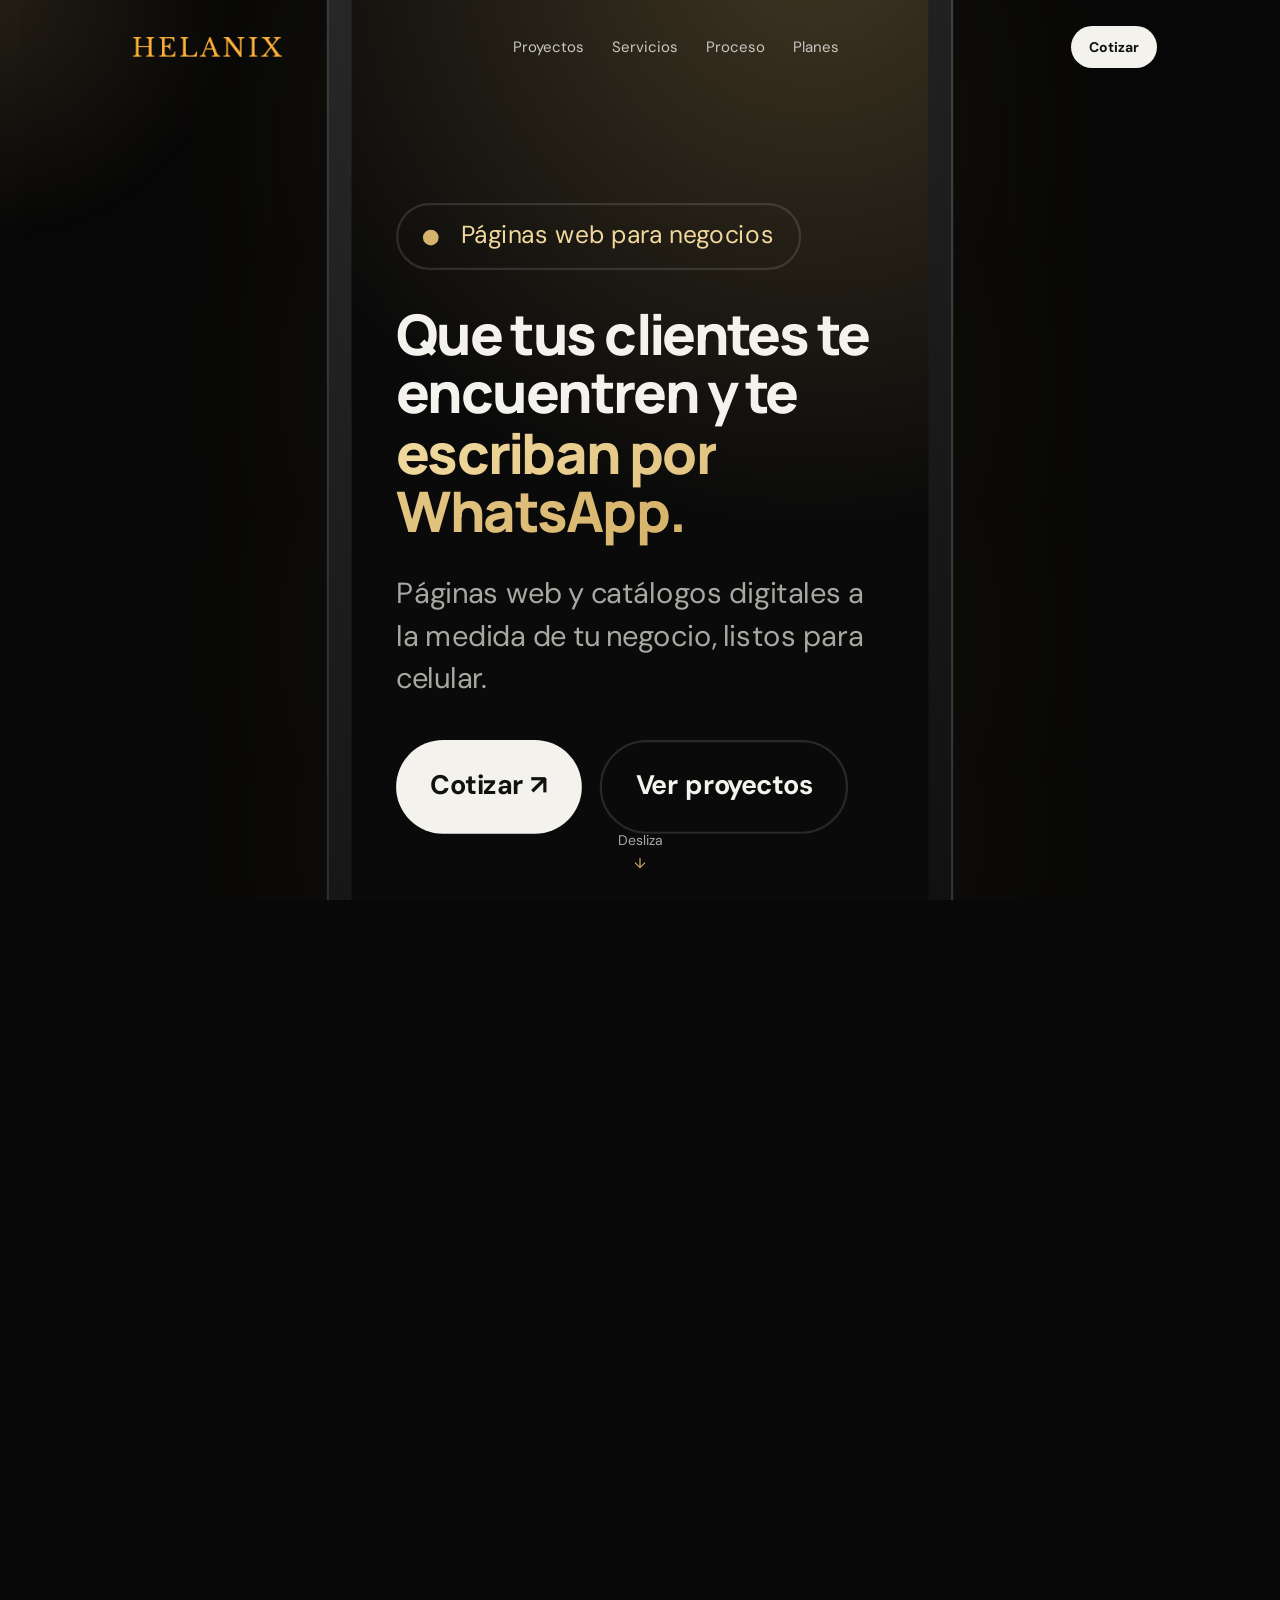
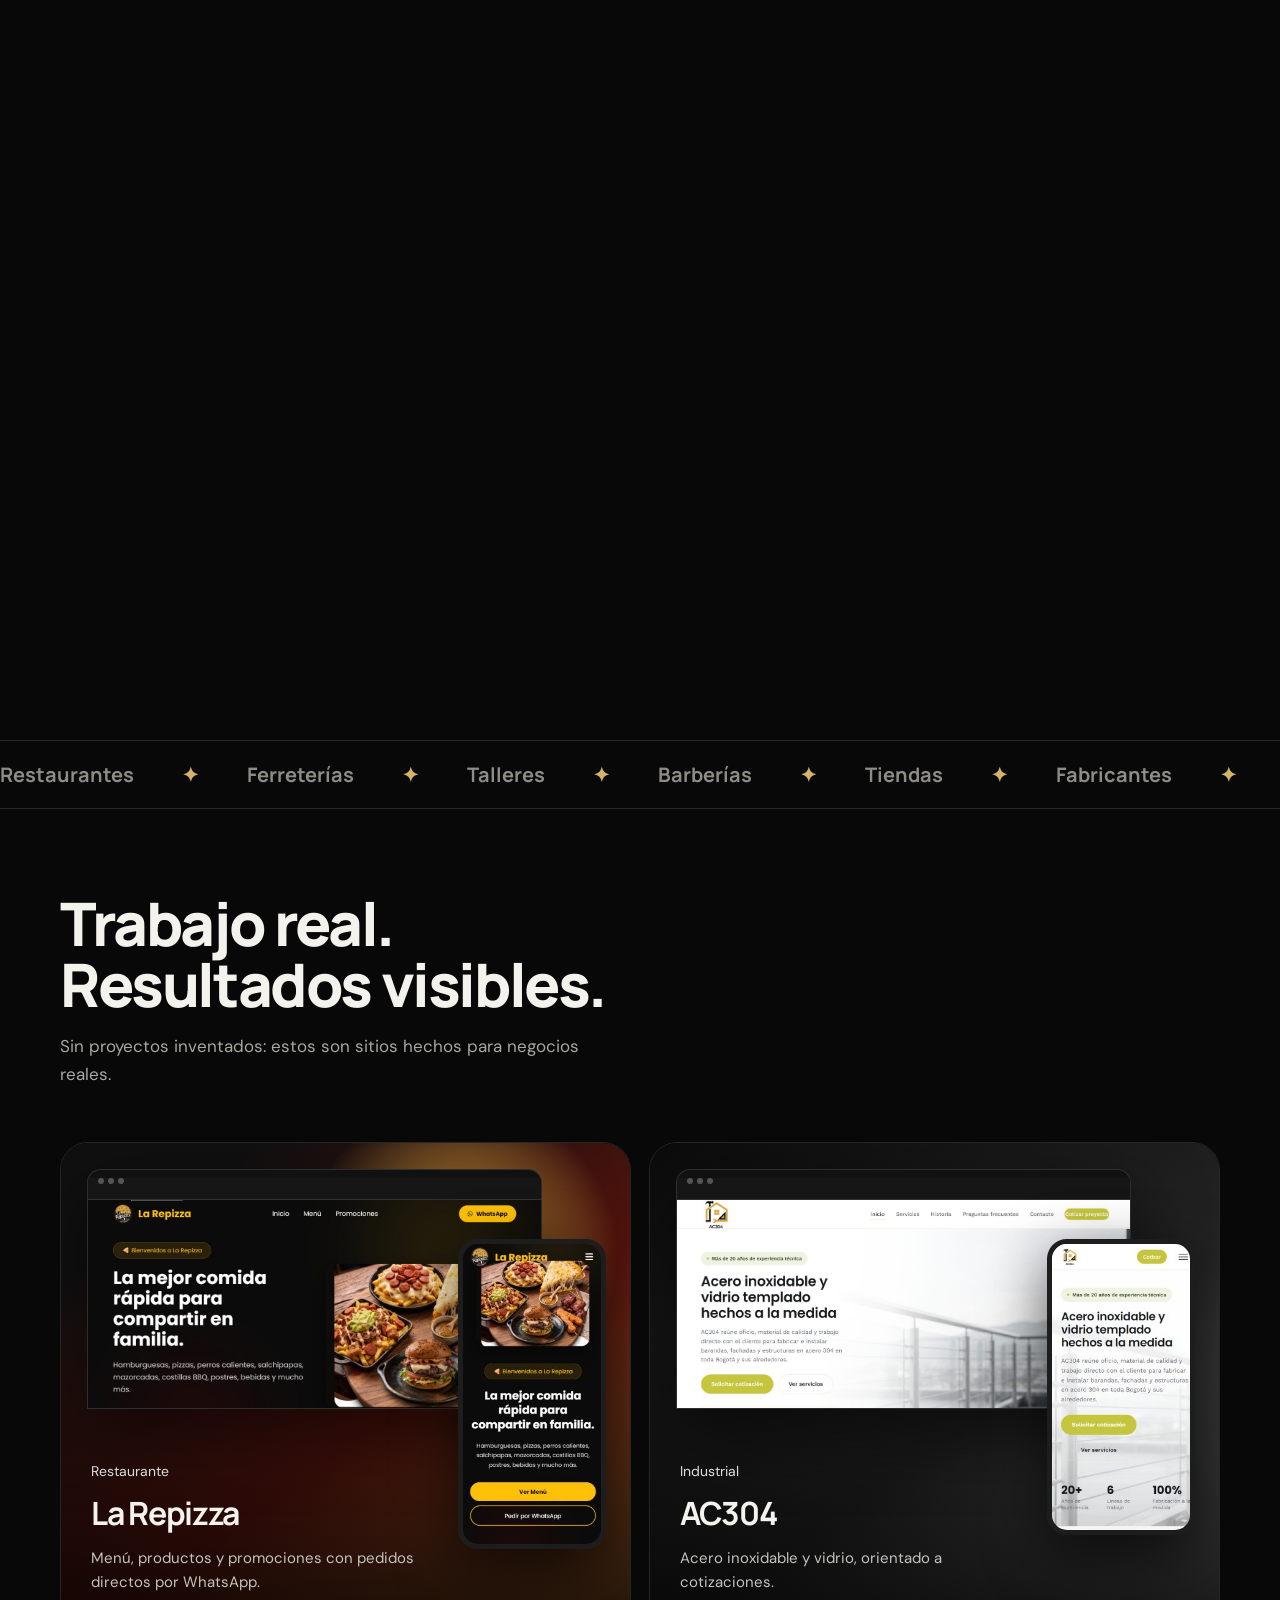
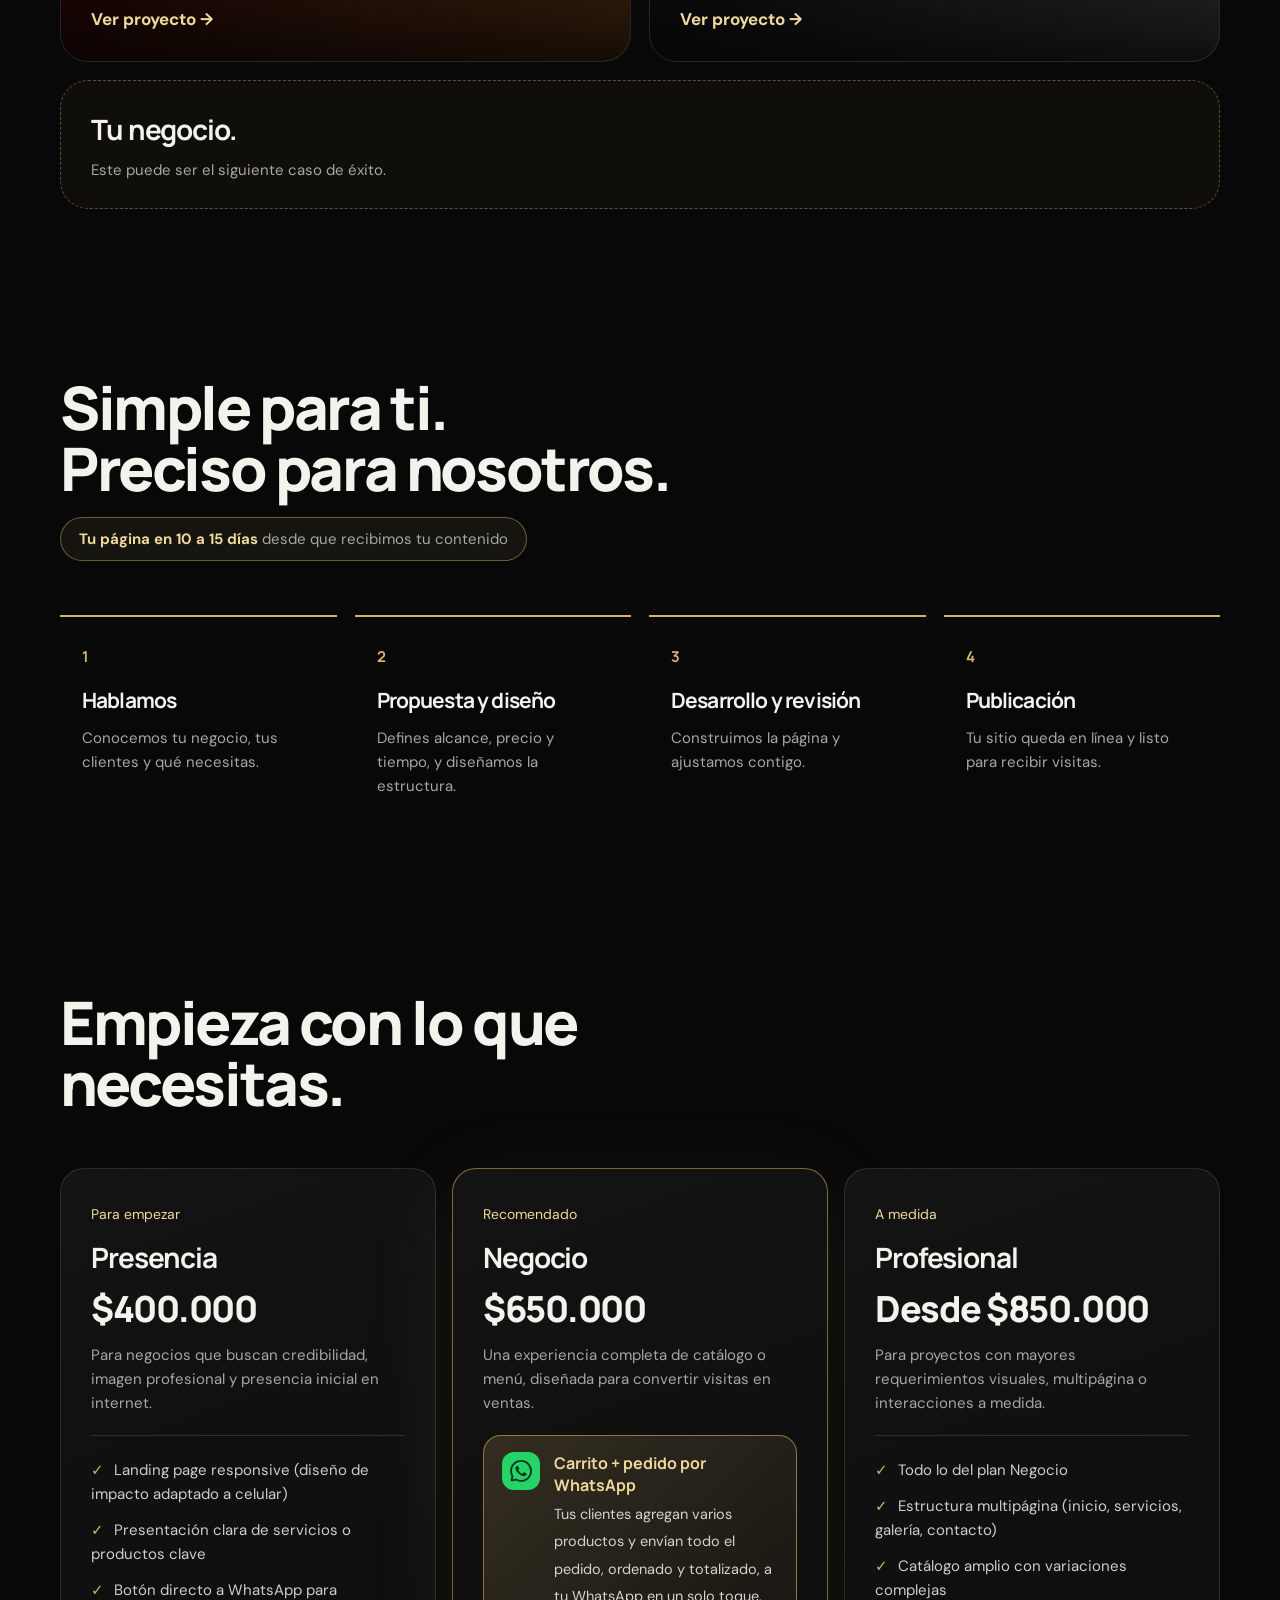
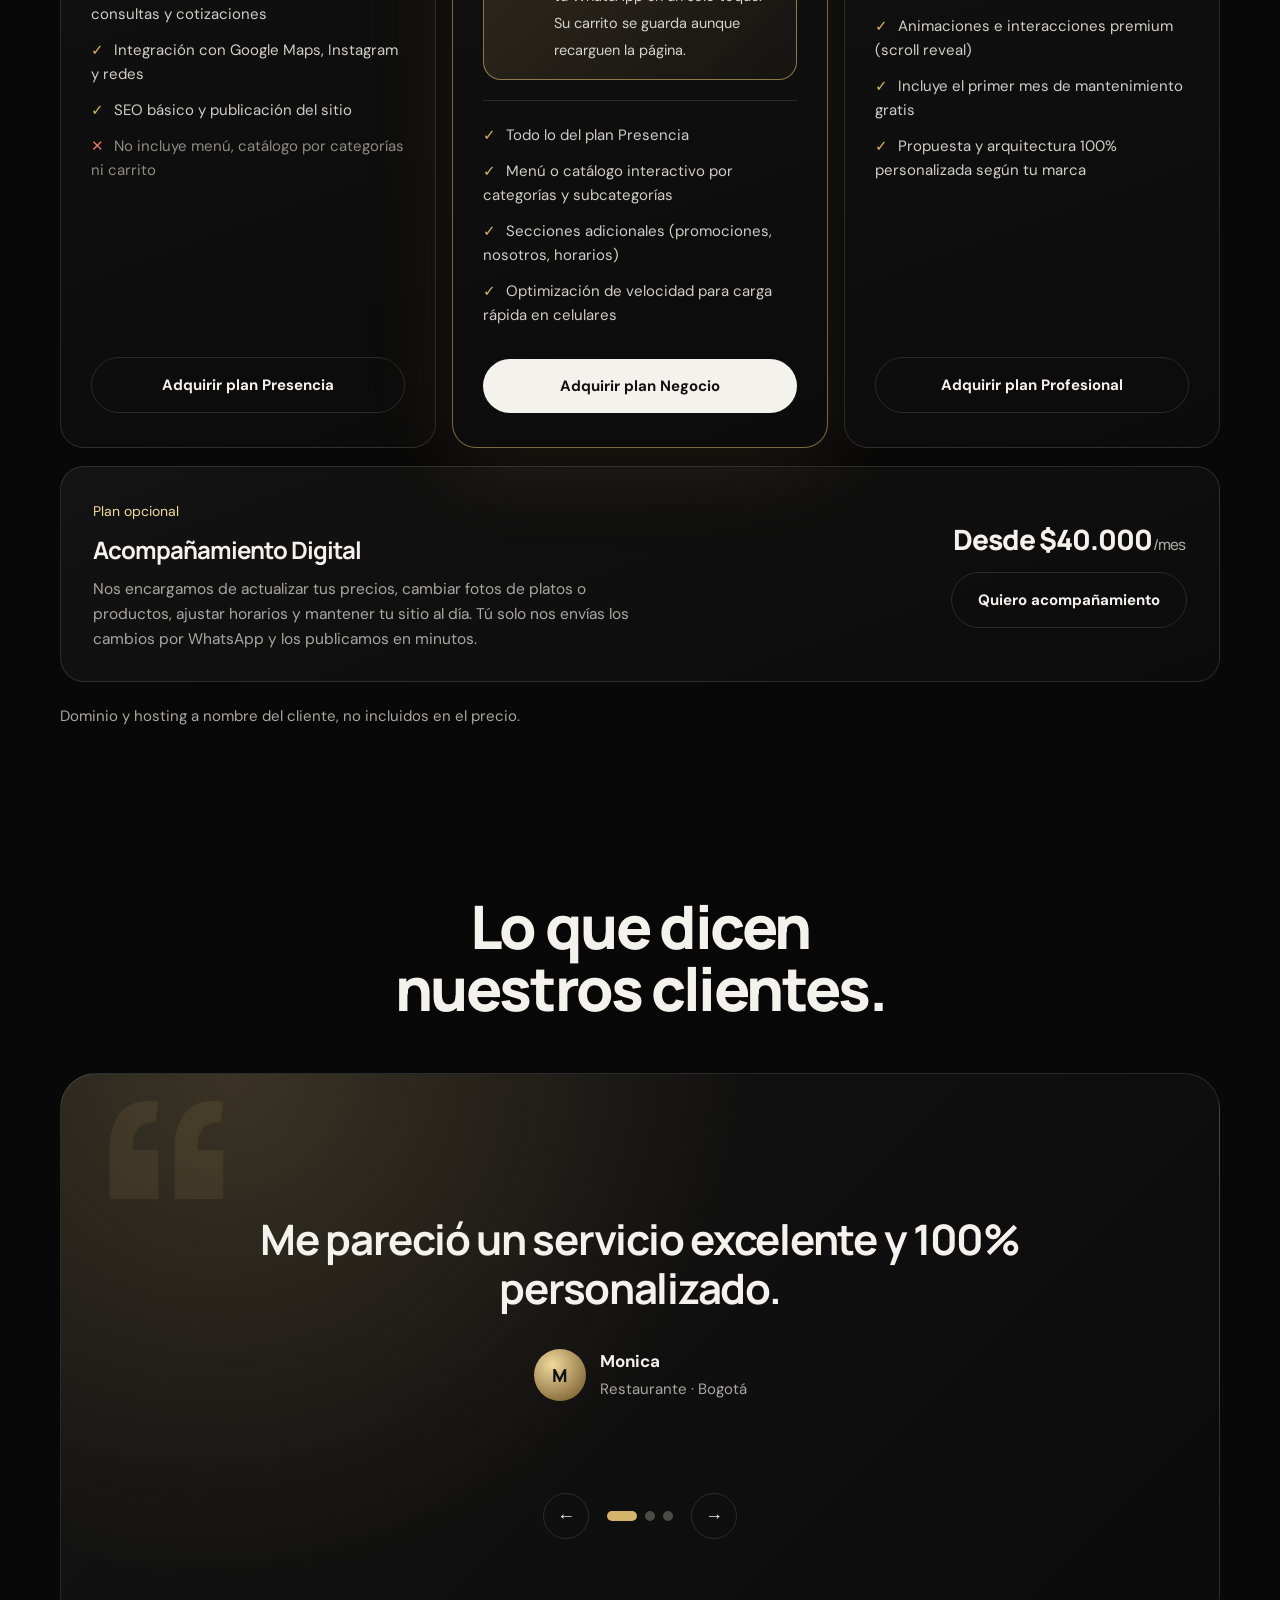
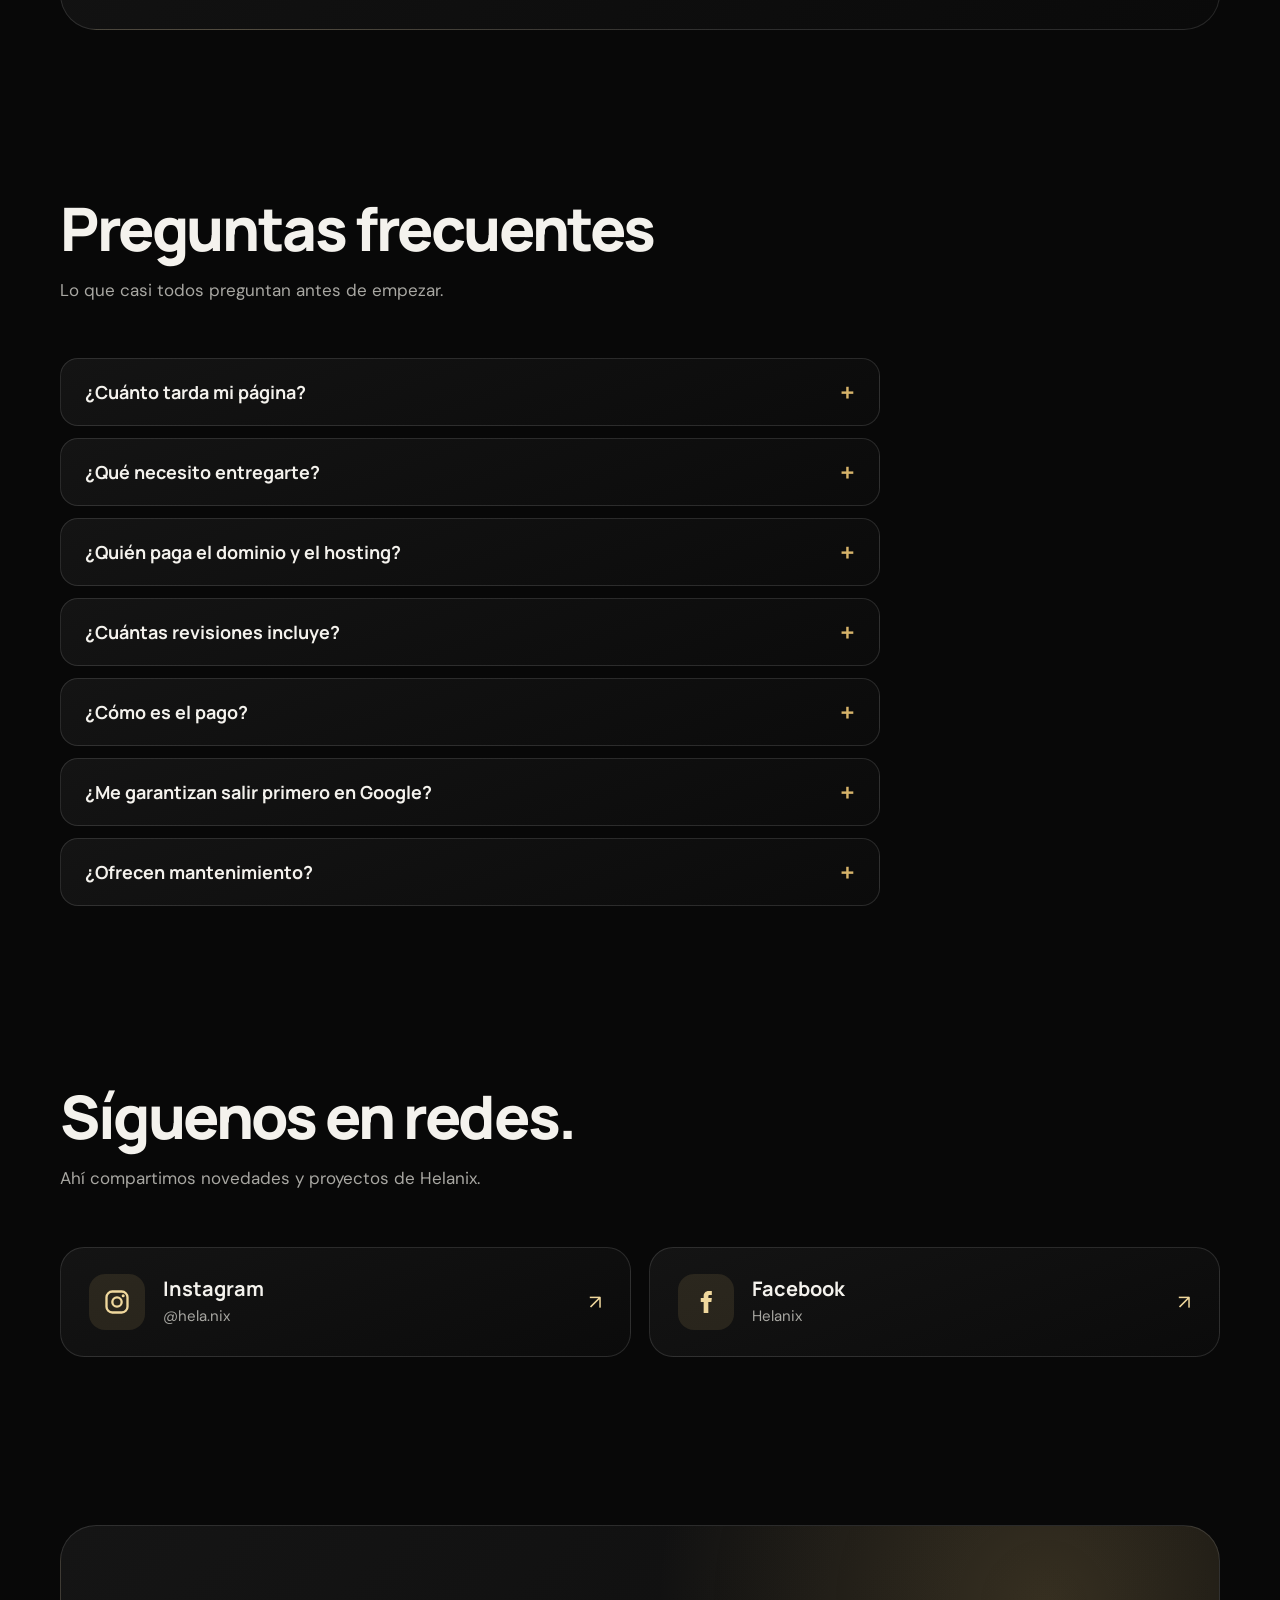
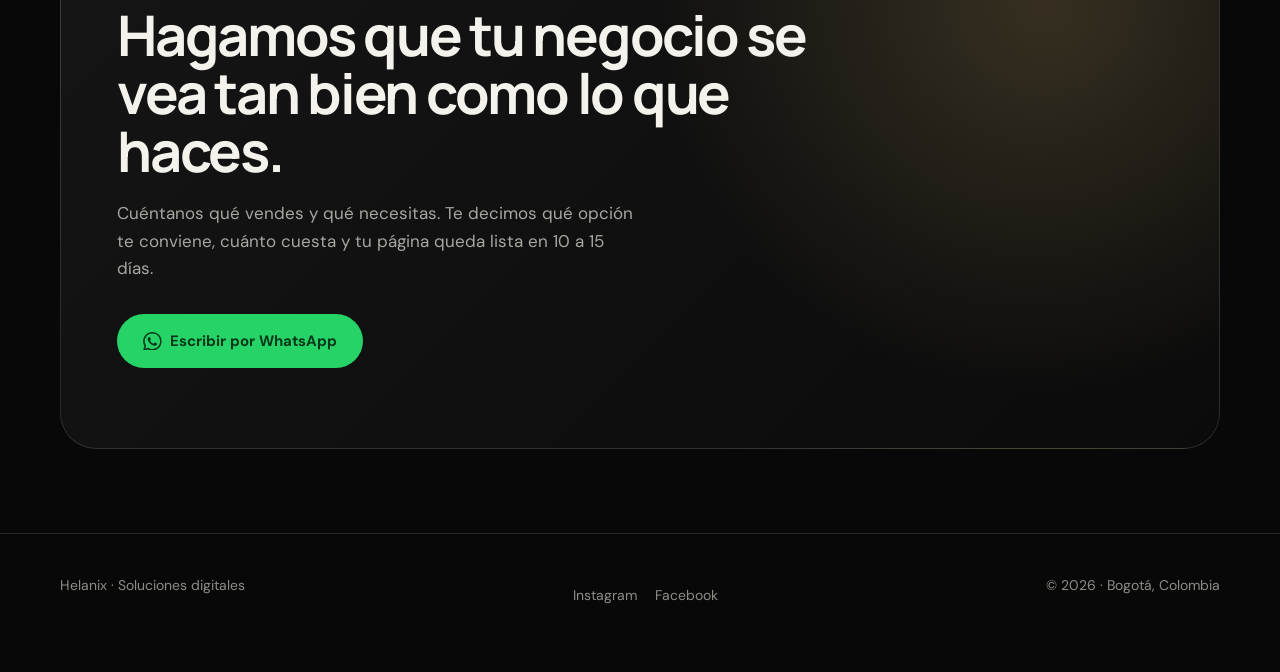
<file: index.html>
<!DOCTYPE html>
<html lang="es">
<head>
<meta charset="UTF-8">
<meta name="viewport" content="width=device-width, initial-scale=1, viewport-fit=cover">
<title>Helanix | Páginas web para negocios en Colombia</title>
<meta name="description" content="Creamos páginas web, catálogos digitales y presencia en Google, Instagram y WhatsApp para negocios en Colombia. Planes desde $400.000 COP.">
<meta name="robots" content="index, follow, max-image-preview:large">
<meta name="theme-color" content="#080808">
<!-- IMPORTANTE: cambia https://elalejo-osorio.github.io/helanix por tu dominio real en canonical, og:url, og:image, JSON-LD, robots.txt y sitemap.xml -->
<link rel="canonical" href="https://elalejo-osorio.github.io/helanix/">
<meta property="og:type" content="website">
<meta property="og:site_name" content="Helanix">
<meta property="og:locale" content="es_CO">
<meta property="og:title" content="Helanix | Páginas web para negocios en Colombia">
<meta property="og:description" content="Creamos páginas web, catálogos digitales y presencia en Google, Instagram y WhatsApp para negocios en Colombia. Planes desde $400.000 COP.">
<meta property="og:url" content="https://elalejo-osorio.github.io/helanix/">
<meta property="og:image" content="https://elalejo-osorio.github.io/helanix/assets/og-image.jpg">
<meta property="og:image:width" content="1200">
<meta property="og:image:height" content="630">
<meta property="og:image:alt" content="Helanix, páginas web que te traen clientes por WhatsApp">
<meta name="twitter:card" content="summary_large_image">
<script type="application/ld+json">
{
 "@context": "https://schema.org",
 "@type": "ProfessionalService",
 "@id": "https://elalejo-osorio.github.io/helanix/#negocio",
 "name": "Helanix",
 "description": "Páginas web, catálogos digitales y presencia digital para pequeños negocios en Colombia.",
 "url": "https://elalejo-osorio.github.io/helanix/",
 "logo": "https://elalejo-osorio.github.io/helanix/assets/helanix-logo.png",
 "image": "https://elalejo-osorio.github.io/helanix/assets/og-image.jpg",
 "telephone": "+573159850580",
 "address": {
  "@type": "PostalAddress",
  "addressLocality": "Bogotá",
  "addressCountry": "CO"
 },
 "areaServed": {
  "@type": "Country",
  "name": "Colombia"
 },
 "contactPoint": {
  "@type": "ContactPoint",
  "telephone": "+573159850580",
  "contactType": "sales",
  "availableLanguage": "Spanish"
 },
 "sameAs": [
  "https://www.instagram.com/hela.nix/",
  "https://www.facebook.com/people/Helanix/61582073556852/"
 ],
 "hasOfferCatalog": {
  "@type": "OfferCatalog",
  "name": "Planes de páginas web",
  "itemListElement": [
   {
    "@type": "Offer",
    "name": "Plan Presencia",
    "price": "400000",
    "priceCurrency": "COP",
    "itemOffered": {
     "@type": "Service",
     "name": "Página web de presencia para negocios"
    }
   },
   {
    "@type": "Offer",
    "name": "Plan Negocio",
    "price": "650000",
    "priceCurrency": "COP",
    "itemOffered": {
     "@type": "Service",
     "name": "Página web con menú o catálogo, carrito y pedido por WhatsApp"
    }
   },
   {
    "@type": "Offer",
    "name": "Plan Profesional",
    "priceSpecification": {
     "@type": "PriceSpecification",
     "minPrice": 850000,
     "priceCurrency": "COP"
    },
    "itemOffered": {
     "@type": "Service",
     "name": "Página web a la medida con integraciones"
    }
   }
  ]
 }
}
</script>
<script type="application/ld+json">
{
 "@context": "https://schema.org",
 "@type": "FAQPage",
 "mainEntity": [
  {
   "@type": "Question",
   "name": "¿Cuánto tarda mi página?",
   "acceptedAnswer": {
    "@type": "Answer",
    "text": "Entre 10 y 15 días desde que recibimos tus textos, fotos y logo. Si tienes todo listo puede ser más rápido, y si el contenido llega por partes, el plazo se extiende."
   }
  },
  {
   "@type": "Question",
   "name": "¿Qué necesito entregarte?",
   "acceptedAnswer": {
    "@type": "Answer",
    "text": "Tu logo (si lo tienes), fotos de tu negocio o productos, una descripción de lo que ofreces, tus datos de contacto y los enlaces de tus redes. Si algo te falta, te ayudamos a organizarlo. No incluimos fotografía profesional ni diseño de logo."
   }
  },
  {
   "@type": "Question",
   "name": "¿Quién paga el dominio y el hosting?",
   "acceptedAnswer": {
    "@type": "Answer",
    "text": "Los pagas tú, directamente al proveedor, y quedan a tu nombre. Nosotros los configuramos por ti. Así la página siempre es tuya."
   }
  },
  {
   "@type": "Question",
   "name": "¿Cuántas revisiones incluye?",
   "acceptedAnswer": {
    "@type": "Answer",
    "text": "Incluye 2 rondas de ajustes sobre la propuesta de diseño. Cambios adicionales o secciones nuevas se cotizan aparte."
   }
  },
  {
   "@type": "Question",
   "name": "¿Cómo es el pago?",
   "acceptedAnswer": {
    "@type": "Answer",
    "text": "Se paga en dos partes: 50% de anticipo para empezar y 50% restante cuando apruebas la página, antes de publicarla."
   }
  },
  {
   "@type": "Question",
   "name": "¿Me garantizan salir primero en Google?",
   "acceptedAnswer": {
    "@type": "Answer",
    "text": "No. Dejamos tu sitio con SEO básico y bien estructurado, pero el posicionamiento es un proceso posterior que depende de la competencia, el contenido y el tiempo."
   }
  },
  {
   "@type": "Question",
   "name": "¿Ofrecen mantenimiento?",
   "acceptedAnswer": {
    "@type": "Answer",
    "text": "Sí, con el Plan de Acompañamiento Digital, desde $40.000 al mes: actualizamos precios, fotos, horarios y promociones, y tú solo nos envías los cambios por WhatsApp."
   }
  }
 ]
}
</script>
<link rel="preconnect" href="https://fonts.googleapis.com">
<link rel="preconnect" href="https://fonts.gstatic.com" crossorigin>

<link rel="icon" type="image/png" href="assets/favicon.png">
<link rel="apple-touch-icon" href="assets/favicon.png">
<link href="https://fonts.googleapis.com/css2?family=DM+Sans:wght@400;500;700&family=Manrope:wght@600;700;800&display=swap" rel="stylesheet">
<link rel="stylesheet" href="style.css">
<noscript><style>.rv{opacity:1!important;transform:none!important}.panel,.hint{display:none!important}.only-m{display:block!important}</style></noscript>
</head>
<body>
<a class="skip" href="#contenido">Saltar al contenido</a>
<svg width="0" height="0" style="position:absolute" aria-hidden="true"><defs>
<symbol id="i-wa" viewBox="0 0 24 24"><path d="M17.472 14.382c-.297-.149-1.758-.867-2.03-.967-.273-.099-.471-.148-.67.15-.197.297-.767.966-.94 1.164-.173.199-.347.223-.644.075-.297-.15-1.255-.463-2.39-1.475-.883-.788-1.48-1.761-1.653-2.059-.173-.297-.018-.458.13-.606.134-.133.298-.347.446-.52.149-.174.198-.298.298-.497.099-.198.05-.371-.025-.52-.075-.149-.669-1.612-.916-2.207-.242-.579-.487-.5-.669-.51-.173-.008-.371-.01-.57-.01-.198 0-.52.074-.792.372-.272.297-1.04 1.016-1.04 2.479 0 1.462 1.065 2.875 1.213 3.074.149.198 2.096 3.2 5.077 4.487.709.306 1.262.489 1.694.625.712.227 1.36.195 1.871.118.571-.085 1.758-.719 2.006-1.413.248-.694.248-1.289.173-1.413-.074-.124-.272-.198-.57-.347m-5.421 7.403h-.004a9.87 9.87 0 01-5.031-1.378l-.361-.214-3.741.982.998-3.648-.235-.374a9.86 9.86 0 01-1.51-5.26c.001-5.45 4.436-9.884 9.888-9.884 2.64 0 5.122 1.03 6.988 2.898a9.825 9.825 0 012.893 6.994c-.003 5.45-4.437 9.884-9.885 9.884m8.413-18.297A11.815 11.815 0 0012.05 0C5.495 0 .16 5.335.157 11.892c0 2.096.547 4.142 1.588 5.945L.057 24l6.305-1.654a11.882 11.882 0 005.683 1.448h.005c6.554 0 11.89-5.335 11.893-11.893a11.821 11.821 0 00-3.48-8.413Z"/></symbol>
<symbol id="i-ig" viewBox="0 0 24 24"><rect x="3" y="3" width="18" height="18" rx="5" fill="none" stroke="currentColor" stroke-width="2"/><circle cx="12" cy="12" r="4" fill="none" stroke="currentColor" stroke-width="2"/><circle cx="17.3" cy="6.7" r="1.3"/></symbol>
<symbol id="i-fb" viewBox="0 0 24 24"><path d="M14 8.5V6.9c0-.7.5-1 1-1h2V2.5h-2.7C11.6 2.5 10 4.4 10 6.6v1.9H7.5V12H10v9.5h4V12h2.6l.4-3.5H14z"/></symbol>
</defs></svg>

<div id="glow"></div>
<nav id="nav" aria-label="Principal">
<a class="brand" href="#" aria-label="Helanix, inicio"><img src="assets/helanix-logo.png" alt="Helanix" width="700" height="94"></a>
<div class="links"><a href="#proyectos">Proyectos</a><a href="#servicios">Servicios</a><a href="#proceso">Proceso</a><a href="#planes">Planes</a></div>
<div class="nr"><a class="btn p sm" data-wa href="#">Cotizar</a><button class="burger" type="button" aria-expanded="false" aria-controls="menu" aria-label="Abrir menú"><span></span><span></span></button></div>
</nav>
<div class="menu" id="menu" role="dialog" aria-modal="true" aria-label="Menú">
<div class="mn" role="navigation" aria-label="Menú móvil">
<a class="ml" style="--i:0" href="#proyectos"><small>01</small>Proyectos</a>
<a class="ml" style="--i:1" href="#servicios-m"><small>02</small>Servicios</a>
<a class="ml" style="--i:2" href="#proceso"><small>03</small>Proceso</a>
<a class="ml" style="--i:3" href="#planes"><small>04</small>Planes</a>
<a class="ml" style="--i:4" href="#faq"><small>05</small>Preguntas</a>
</div>
<div class="mb"><a class="btn wa" data-wa href="#"><svg class="ico" aria-hidden="true"><use href="#i-wa"/></svg>Escribir por WhatsApp</a>
<div class="ms"><a href="https://www.instagram.com/hela.nix/" target="_blank" rel="noopener">Instagram</a><a href="https://www.facebook.com/people/Helanix/61582073556852/" target="_blank" rel="noopener">Facebook</a></div></div>
</div>

<main id="contenido" tabindex="-1">
<div class="scene"><span id="servicios" class="anc"></span><div class="stage">
<div class="ph"><div class="scr"><div class="notch"></div>
<div class="ly lyA">
<div class="tag"><span class="dot"></span>Páginas web para negocios</div>
<h1>Que tus clientes te encuentren y te <span class="gold">escriban por WhatsApp.</span></h1>
<p class="sub">Páginas web y catálogos digitales a la medida de tu negocio, listos para celular.</p>
<div class="acts"><a class="btn p" data-wa href="#">Cotizar ↗</a><a class="btn g" href="#proyectos">Ver proyectos</a></div>
</div>
<div class="ly lyB" style="opacity:0" aria-hidden="true">
<div class="sb"><b>Tu empresa</b><span>☰</span></div>
<h2 class="dh"><span class="gold">Tu empresa</span> aquí</h2>
<p class="sub">Tus productos y servicios, a un toque de tus clientes.</p>
<div class="bl"></div><div class="cb c" data-b>Hola, vi su página. ¿Me cotizan?</div><div class="cb n" data-b>¡Claro! Te respondemos hoy 👋</div>
<div class="wab">Escribir por WhatsApp</div>
</div>
</div></div>
<div class="panel">
<h2 data-i>Menos ruido.<br>Más clientes.</h2>
<div class="pi" data-i><b>Páginas web</b><p>Diseño a la medida con tus servicios, fotos, ubicación y horarios, para cualquier celular.</p></div>
<div class="pi" data-i><b>Catálogos digitales</b><p>Tu menú o tus productos por categorías, con botón para cotizar por WhatsApp.</p></div>
<div class="pi" data-i><b>Presencia digital</b><p>Conectamos tu web con WhatsApp, Instagram y Google Maps, con SEO básico.</p></div>
</div>
<div class="hint" aria-hidden="true">Desliza<span>↓</span></div>
</div></div>

<div class="mq" aria-hidden="true"><div class="tr"><span>Restaurantes</span><span>Ferreterías</span><span>Talleres</span><span>Barberías</span><span>Tiendas</span><span>Fabricantes</span><span>Profesionales</span><span>Restaurantes</span><span>Ferreterías</span><span>Talleres</span><span>Barberías</span><span>Tiendas</span><span>Fabricantes</span><span>Profesionales</span></div></div>

<section id="proyectos"><div class="wrap">
<div class="head rv"><h2>Trabajo real.<br>Resultados visibles.</h2><p>Sin proyectos inventados: estos son sitios hechos para negocios reales.</p></div>
<div class="work">
<a class="pj rv tilt" href="https://elalejo-osorio.github.io/la-repizza/" target="_blank" rel="noopener"><div class="bg rp"></div><div class="shot"><div class="win"><b></b><img src="assets/repizza-desktop.jpg" width="1264" height="580" decoding="async" alt="Versión de escritorio de La Repizza" loading="lazy"></div><div class="mob"><img src="assets/repizza-mobile.jpg" width="225" height="490" decoding="async" alt="Versión móvil de La Repizza" loading="lazy"></div></div><div class="pc"><small>Restaurante</small><h3>La Repizza</h3><p>Menú, productos y promociones con pedidos directos por WhatsApp.</p><em>Ver proyecto →</em></div></a>
<div class="side">
<a class="pj s rv d1 tilt" href="https://www.ac304.com/" target="_blank" rel="noopener"><div class="bg ac"></div><div class="shot"><div class="win"><b></b><img src="assets/ac304-desktop.jpg" width="1257" height="577" decoding="async" alt="Versión de escritorio de AC304" loading="lazy"></div><div class="mob"><img src="assets/ac304-mobile.jpg" width="226" height="469" decoding="async" alt="Versión móvil de AC304" loading="lazy"></div></div><div class="pc"><small>Industrial</small><h3>AC304</h3><p>Acero inoxidable y vidrio, orientado a cotizaciones.</p><em>Ver proyecto →</em></div></a>
<div class="next rv d2"><div><h3>Tu negocio.</h3><p>Este puede ser el siguiente caso de éxito.</p></div></div>
</div>
</div></div></section>

<section id="servicios-m" class="only-m"><div class="wrap">
<div class="head rv"><h2>Menos ruido.<br>Más clientes.</h2><p>Tres servicios para verte profesional sin complicarte con tecnología.</p></div>
<div class="sv">
<article class="card rv"><div class="ic"><svg viewBox="0 0 24 24" aria-hidden="true"><rect x="7" y="2.5" width="10" height="19" rx="2.5"/><path d="M11 18.5h2"/></svg></div><h3>Páginas web</h3><p>Diseño a la medida con tus servicios, fotos, ubicación y horarios, adaptado a cualquier celular.</p></article>
<article class="card rv d1"><div class="ic"><svg viewBox="0 0 24 24" aria-hidden="true"><rect x="3.5" y="3.5" width="7" height="7" rx="1.5"/><rect x="13.5" y="3.5" width="7" height="7" rx="1.5"/><rect x="3.5" y="13.5" width="7" height="7" rx="1.5"/><rect x="13.5" y="13.5" width="7" height="7" rx="1.5"/></svg></div><h3>Catálogos digitales</h3><p>Tu menú o tus productos por categorías, con botón para cotizar o pedir por WhatsApp.</p></article>
<article class="card rv d2"><div class="ic"><svg viewBox="0 0 24 24" aria-hidden="true"><circle cx="12" cy="12" r="9"/><path d="M3 12h18"/><path d="M12 3c2.6 2.6 3.8 5.6 3.8 9s-1.2 6.4-3.8 9c-2.6-2.6-3.8-5.6-3.8-9S9.4 5.6 12 3z"/></svg></div><h3>Presencia digital</h3><p>Conectamos tu web con WhatsApp, Instagram y Google Maps, con SEO básico desde el primer día.</p></article>
</div></div></section>

<section id="proceso"><div class="wrap">
<div class="head rv"><h2>Simple para ti.<br>Preciso para nosotros.</h2><p class="eta"><b>Tu página en 10 a 15 días</b> desde que recibimos tu contenido</p></div>
<div class="steps rv">
<div class="st"><span>1</span><h3>Hablamos</h3><p>Conocemos tu negocio, tus clientes y qué necesitas.</p></div>
<div class="st"><span>2</span><h3>Propuesta y diseño</h3><p>Defines alcance, precio y tiempo, y diseñamos la estructura.</p></div>
<div class="st"><span>3</span><h3>Desarrollo y revisión</h3><p>Construimos la página y ajustamos contigo.</p></div>
<div class="st"><span>4</span><h3>Publicación</h3><p>Tu sitio queda en línea y listo para recibir visitas.</p></div>
</div></div></section>

<section id="planes"><div class="wrap">
<div class="head rv"><h2>Empieza con lo que necesitas.</h2></div>
<div class="pr">
<article class="pl rv"><small>Para empezar</small><h3>Presencia</h3><div class="amt">$400.000</div><p>Para negocios que buscan credibilidad, imagen profesional y presencia inicial en internet.</p><ul><li>Landing page responsive (diseño de impacto adaptado a celular)</li><li>Presentación clara de servicios o productos clave</li><li>Botón directo a WhatsApp para consultas y cotizaciones</li><li>Integración con Google Maps, Instagram y redes</li><li>SEO básico y publicación del sitio</li><li class="no">No incluye menú, catálogo por categorías ni carrito</li></ul><a class="btn g" data-plan="Presencia" href="#">Adquirir plan Presencia</a></article>
<article class="pl f rv d1"><small>Recomendado</small><h3>Negocio</h3><div class="amt">$650.000</div><p>Una experiencia completa de catálogo o menú, diseñada para convertir visitas en ventas.</p>
<div class="hl"><svg class="ico" aria-hidden="true"><use href="#i-wa"/></svg><div><b>Carrito + pedido por WhatsApp</b><span>Tus clientes agregan varios productos y envían todo el pedido, ordenado y totalizado, a tu WhatsApp en un solo toque. Su carrito se guarda aunque recarguen la página.</span></div></div>
<ul><li>Todo lo del plan Presencia</li><li>Menú o catálogo interactivo por categorías y subcategorías</li><li>Secciones adicionales (promociones, nosotros, horarios)</li><li>Optimización de velocidad para carga rápida en celulares</li></ul><a class="btn p" data-plan="Negocio" href="#">Adquirir plan Negocio</a></article>
<article class="pl rv d2"><small>A medida</small><h3>Profesional</h3><div class="amt">Desde $850.000</div><p>Para proyectos con mayores requerimientos visuales, multipágina o interacciones a medida.</p><ul><li>Todo lo del plan Negocio</li><li>Estructura multipágina (inicio, servicios, galería, contacto)</li><li>Catálogo amplio con variaciones complejas</li><li>Animaciones e interacciones premium (scroll reveal)</li><li>Incluye el primer mes de mantenimiento gratis</li><li>Propuesta y arquitectura 100% personalizada según tu marca</li></ul><a class="btn g" data-plan="Profesional" href="#">Adquirir plan Profesional</a></article>
</div>
<div class="care rv"><div><small>Plan opcional</small><h3>Acompañamiento Digital</h3><p>Nos encargamos de actualizar tus precios, cambiar fotos de platos o productos, ajustar horarios y mantener tu sitio al día. Tú solo nos envías los cambios por WhatsApp y los publicamos en minutos.</p></div><div class="cr"><div class="amt">Desde $40.000<span> /mes</span></div><a class="btn g" data-plan="Acompañamiento Digital" href="#">Quiero acompañamiento</a></div></div>
<p class="note rv">Dominio y hosting a nombre del cliente, no incluidos en el precio.</p>
</div></section>

<section id="testimonios" hidden><div class="wrap">
<div class="head rv" style="text-align:center;margin-inline:auto"><h2 style="margin-inline:auto">Lo que dicen<br>nuestros clientes.</h2></div>
<div class="tmx rv" role="region" aria-roledescription="carrusel" aria-label="Testimonios de clientes">
<span class="qm" aria-hidden="true">“</span>
<div class="tm-stage" aria-live="polite"></div>
<div class="tm-nav"><button class="tm-b" data-d="-1" aria-label="Testimonio anterior">←</button><div class="tm-dots"></div><button class="tm-b" data-d="1" aria-label="Testimonio siguiente">→</button></div>
</div></div></section>

<section id="faq"><div class="wrap">
<div class="head rv"><h2>Preguntas frecuentes</h2><p>Lo que casi todos preguntan antes de empezar.</p></div>
<div class="faq">
<details class="rv"><summary>¿Cuánto tarda mi página?</summary><p>Entre 10 y 15 días desde que recibimos tus textos, fotos y logo. Si tienes todo listo puede ser más rápido, y si el contenido llega por partes, el plazo se extiende.</p></details>
<details class="rv"><summary>¿Qué necesito entregarte?</summary><p>Tu logo (si lo tienes), fotos de tu negocio o productos, una descripción de lo que ofreces, tus datos de contacto y los enlaces de tus redes. Si algo te falta, te ayudamos a organizarlo. No incluimos fotografía profesional ni diseño de logo.</p></details>
<details class="rv"><summary>¿Quién paga el dominio y el hosting?</summary><p>Los pagas tú, directamente al proveedor, y quedan a tu nombre. Nosotros los configuramos por ti. Así la página siempre es tuya.</p></details>
<details class="rv"><summary>¿Cuántas revisiones incluye?</summary><p>Incluye 2 rondas de ajustes sobre la propuesta de diseño. Cambios adicionales o secciones nuevas se cotizan aparte.</p></details>
<details class="rv"><summary>¿Cómo es el pago?</summary><p>Se paga en dos partes: 50% de anticipo para empezar y 50% restante cuando apruebas la página, antes de publicarla.</p></details>
<details class="rv"><summary>¿Me garantizan salir primero en Google?</summary><p>No. Dejamos tu sitio con SEO básico y bien estructurado, pero el posicionamiento es un proceso posterior que depende de la competencia, el contenido y el tiempo.</p></details>
<details class="rv"><summary>¿Ofrecen mantenimiento?</summary><p>Sí, con el Plan de Acompañamiento Digital, desde $40.000 al mes: actualizamos precios, fotos, horarios y promociones, y tú solo nos envías los cambios por WhatsApp.</p></details>
</div></div></section>

<section id="redes"><div class="wrap">
<div class="head rv"><h2>Síguenos en redes.</h2><p>Ahí compartimos novedades y proyectos de Helanix.</p></div>
<div class="rd">
<a class="sc rv" href="https://www.instagram.com/hela.nix/" target="_blank" rel="noopener"><span class="bx"><svg class="ico" aria-hidden="true"><use href="#i-ig"/></svg></span><span><b>Instagram</b><small>@hela.nix</small></span><i>↗</i></a>
<a class="sc rv d1" href="https://www.facebook.com/people/Helanix/61582073556852/" target="_blank" rel="noopener"><span class="bx"><svg class="ico" aria-hidden="true"><use href="#i-fb"/></svg></span><span><b>Facebook</b><small>Helanix</small></span><i>↗</i></a>
</div></div></section>

<section id="contacto"><div class="wrap"><div class="cta rv">
<h2>Hagamos que tu negocio se vea tan bien como lo que haces.</h2>
<p>Cuéntanos qué vendes y qué necesitas. Te decimos qué opción te conviene, cuánto cuesta y tu página queda lista en 10 a 15 días.</p>
<a class="btn wa" data-wa href="#"><svg class="ico" aria-hidden="true"><use href="#i-wa"/></svg>Escribir por WhatsApp</a>
</div></div></section>

</main>
<footer><div class="wrap"><span>Helanix · Soluciones digitales</span><span class="fl"><a href="https://www.instagram.com/hela.nix/" target="_blank" rel="noopener">Instagram</a><a href="https://www.facebook.com/people/Helanix/61582073556852/" target="_blank" rel="noopener">Facebook</a></span><span>© 2026 · Bogotá, Colombia</span></div></footer>

<a class="fab" id="fab" data-wa href="#" aria-label="Escribir por WhatsApp"><svg class="ico" aria-hidden="true"><use href="#i-wa"/></svg><span>WhatsApp</span></a>
<script src="script.js"></script></body>
</html>
</file>
<file: style.css>
:root{--bg:#080808;--surface:#111;--text:#f4f2ed;--muted:#a8a7a2;--line:rgba(255,255,255,.12);--gold:#d6b36a;--gold2:#f0d89d;--max:1160px;
box-sizing:border-box;padding-top:env(safe-area-inset-top,0px);padding-bottom:env(safe-area-inset-bottom,0px)}
*{box-sizing:border-box;margin:0;padding:0}
html{scroll-behavior:smooth;scroll-padding-top:90px;background:var(--bg)}
body{font:400 17px/1.6 "DM Sans",system-ui,sans-serif;background:var(--bg);color:var(--text);overflow-x:hidden}
a{color:inherit;text-decoration:none}
:focus-visible{outline:3px solid var(--gold);outline-offset:3px}
.wrap{width:min(calc(100% - 40px),var(--max));margin:auto}
h1,h2,h3{font-family:Manrope,system-ui,sans-serif;letter-spacing:-.04em}
#glow{position:fixed;width:520px;height:520px;left:0;top:0;margin:-260px 0 0 -260px;border-radius:50%;background:radial-gradient(circle,rgba(214,179,106,.13),transparent 65%);pointer-events:none;z-index:0;transition:transform .25s ease-out}
nav{position:fixed;top:calc(14px + env(safe-area-inset-top,0px));left:50%;transform:translateX(-50%);width:min(calc(100% - 28px),1060px);z-index:20;padding:11px 12px 11px 22px;border:1px solid var(--line);background:rgba(10,10,10,.7);backdrop-filter:blur(18px);-webkit-backdrop-filter:blur(18px);border-radius:999px;display:flex;align-items:center;justify-content:space-between;transition:background .3s,padding .3s}
nav.s{background:rgba(10,10,10,.92);padding-top:8px;padding-bottom:8px}
.brand{font:800 18px Manrope;letter-spacing:.02em}.brand i{color:var(--gold);font-style:normal}
.links{display:flex;gap:28px;color:#c8c7c2;font-size:15px}
.links a{position:relative}.links a:after{content:"";position:absolute;left:0;bottom:-4px;height:2px;width:0;background:var(--gold);transition:width .3s}
.links a:hover:after{width:100%}
.btn{position:relative;overflow:hidden;display:inline-flex;align-items:center;gap:8px;padding:15px 26px;border-radius:999px;font-weight:700;font-size:15px;transition:transform .25s,box-shadow .25s,background .25s}
.btn.p{background:var(--text);color:#111}
.btn.p:hover{transform:translateY(-3px);box-shadow:0 14px 34px rgba(214,179,106,.28)}
.btn.p:before{content:"";position:absolute;top:0;left:-80%;width:50%;height:100%;background:linear-gradient(100deg,transparent,rgba(214,179,106,.55),transparent);transform:skewX(-20deg);transition:left .6s}
.btn.p:hover:before{left:130%}
.btn.g{border:1px solid var(--line)}.btn.g:hover{border-color:var(--gold);background:rgba(214,179,106,.08)}
.btn.sm{padding:10px 18px;font-size:14px}
.hero{min-height:100vh;display:flex;align-items:center;padding:140px 0 80px;position:relative;z-index:1}
.hg{display:grid;grid-template-columns:1.1fr .9fr;gap:60px;align-items:center}
.tag{display:inline-flex;align-items:center;gap:10px;font-size:14px;color:var(--gold2);border:1px solid var(--line);border-radius:999px;padding:7px 16px;margin-bottom:26px}
.dot{width:7px;height:7px;border-radius:50%;background:var(--gold);animation:pulse 2s infinite}
@keyframes pulse{0%{box-shadow:0 0 0 0 rgba(214,179,106,.7)}100%{box-shadow:0 0 0 12px transparent}}
h1{font-size:clamp(42px,6.4vw,84px);line-height:.98;font-weight:800}
h1 .l{display:block;overflow:hidden;padding-bottom:.08em}
h1 .l span{display:inline-block;transform:translateY(110%);animation:up .9s cubic-bezier(.2,.8,.2,1) forwards}
.l:nth-child(2) span{animation-delay:.12s}.l:nth-child(3) span{animation-delay:.24s}
@keyframes up{to{transform:none}}
.gold{background:linear-gradient(100deg,var(--gold2),var(--gold),var(--gold2));background-size:200% 100%;-webkit-background-clip:text;background-clip:text;color:transparent;animation:sheen 5s linear infinite}
@keyframes sheen{to{background-position:-200% 0}}
.sub{max-width:540px;color:var(--muted);font-size:19px;margin:28px 0 36px;opacity:0;animation:fade .8s .55s forwards}
.acts{display:flex;gap:12px;flex-wrap:wrap;opacity:0;animation:fade .8s .7s forwards}
@keyframes fade{to{opacity:1}}
.phone{position:relative;justify-self:center;width:min(100%,340px);border:1px solid var(--line);border-radius:38px;padding:14px;background:linear-gradient(150deg,#1b1b1b,#0c0c0c);box-shadow:0 40px 100px rgba(0,0,0,.6),0 0 90px rgba(214,179,106,.1);animation:float 6s ease-in-out infinite}
@keyframes float{50%{transform:translateY(-14px)}}
.top{display:flex;align-items:center;gap:10px;padding:8px 8px 16px;border-bottom:1px solid var(--line)}
.av{width:36px;height:36px;border-radius:50%;background:radial-gradient(circle at 35% 30%,var(--gold2),#503b1d)}
.top b{font:700 15px Manrope;display:block;line-height:1.2}.top small{color:#7fd69c;font-size:13px}
.chat{display:flex;flex-direction:column;gap:12px;padding:20px 4px 8px;min-height:310px}
.m{max-width:86%;padding:11px 15px;border-radius:18px;font-size:15px;line-height:1.4;opacity:0;transform:translateY(14px) scale(.96);animation:pop .5s forwards}
.m.c{background:#1f1f1f;border-bottom-left-radius:5px}
.m.n{align-self:flex-end;background:#1f5a38;border-bottom-right-radius:5px}
.m:nth-child(1){animation-delay:1.2s}.m:nth-child(2){animation-delay:2.6s}.m:nth-child(3){animation-delay:4s}.m:nth-child(4){animation-delay:5.3s}
@keyframes pop{to{opacity:1;transform:none}}
.mq{position:relative;z-index:1;border-block:1px solid var(--line);overflow:hidden;padding:20px 0;color:#8d8c87;font:700 20px Manrope}
.tr{display:flex;gap:48px;width:max-content;animation:mq 32s linear infinite}
.tr span:after{content:"✦";margin-left:48px;color:var(--gold)}
@keyframes mq{to{transform:translateX(-50%)}}
section{position:relative;z-index:1;padding:120px 0}
.head{margin-bottom:54px}.head h2{font-size:clamp(34px,5vw,60px);line-height:1.02;font-weight:800;max-width:760px}
.head p{color:var(--muted);max-width:520px;margin-top:18px}
.work{display:grid;grid-template-columns:1.3fr .7fr;gap:18px}
.pj{position:relative;display:block;min-height:540px;border-radius:28px;overflow:hidden;border:1px solid var(--line);transform-style:preserve-3d;transition:transform .2s,border-color .3s}
.pj.s{min-height:261px}.pj:hover{border-color:rgba(214,179,106,.55)}
.bg{position:absolute;inset:0;transition:transform .8s cubic-bezier(.2,.7,.2,1)}.pj:hover .bg{transform:scale(1.06)}
.rp{background:radial-gradient(circle at 70% 22%,#f1b343 0,transparent 28%),linear-gradient(145deg,#101010 15%,#54140d 55%,#f1b343 140%)}
.ac{background:radial-gradient(circle at 72% 30%,#bbb 0,transparent 18%),linear-gradient(145deg,#0b0b0b,#242424 55%,#747474)}
.pj:after{content:"";position:absolute;inset:0;background:linear-gradient(180deg,transparent 35%,rgba(0,0,0,.88))}
.pc{position:absolute;left:30px;right:30px;bottom:28px;z-index:2}
.pc small{font-size:14px;color:#ddd}.pc h3{font-size:36px;margin:4px 0 6px}.pc p{color:#c4c3be;font-size:15px;max-width:480px}
.pc em{display:inline-block;margin-top:12px;font-style:normal;font-weight:700;color:var(--gold2);transition:transform .3s}.pj:hover em{transform:translateX(8px)}
.side{display:grid;gap:18px}
.next{display:flex;align-items:flex-end;padding:28px;border:1px dashed rgba(214,179,106,.4);border-radius:28px;min-height:261px;background:rgba(214,179,106,.04)}
.next h3{font-size:28px}.next p{color:var(--muted);font-size:15px;margin-top:6px}
.sv{display:grid;grid-template-columns:repeat(3,1fr);gap:18px}
.card{padding:34px 28px;border:1px solid var(--line);border-radius:24px;background:linear-gradient(160deg,#141414,#0b0b0b);transition:transform .35s,border-color .35s}
.card:hover{transform:translateY(-8px);border-color:rgba(214,179,106,.5)}
.ic{width:46px;height:46px;border-radius:14px;display:grid;place-items:center;background:rgba(214,179,106,.12);color:var(--gold2);font-size:22px;margin-bottom:60px;transition:transform .4s}
.card:hover .ic{transform:rotate(-10deg) scale(1.12)}
.card h3{font-size:24px;margin-bottom:10px}.card p{color:var(--muted);font-size:15.5px}
.steps{display:grid;grid-template-columns:repeat(4,1fr);gap:18px;position:relative}
.st{padding:26px 22px;border-top:2px solid var(--line);position:relative}
.st:before{content:"";position:absolute;top:-2px;left:0;height:2px;width:0;background:var(--gold);transition:width 1s .2s}
.in .st:before{width:100%}.in .st:nth-child(2):before{transition-delay:.5s}.in .st:nth-child(3):before{transition-delay:.8s}.in .st:nth-child(4):before{transition-delay:1.1s}
.st span{font:700 15px Manrope;color:var(--gold)}.st h3{font-size:21px;margin:14px 0 8px}.st p{color:var(--muted);font-size:15px}
.pr{display:grid;grid-template-columns:repeat(3,1fr);gap:16px}
.pl{padding:34px 30px;border:1px solid var(--line);border-radius:24px;background:linear-gradient(160deg,#131313,#0b0b0b);transition:transform .35s}
.pl:hover{transform:translateY(-6px)}
.pl.f{border-color:rgba(214,179,106,.55);box-shadow:0 20px 90px rgba(214,179,106,.1)}
.pl small{color:var(--gold2);font-size:14px}.pl h3{font-size:28px;margin:10px 0 4px}.amt{font:800 36px Manrope;letter-spacing:-.04em}
.pl p{color:var(--muted);font-size:15px;margin:10px 0 20px;min-height:52px}
.pl ul{list-style:none;border-top:1px solid var(--line);padding-top:16px}.pl li{font-size:15px;color:#cfcec9;padding:6px 0}.pl li:before{content:"✓";color:var(--gold);margin-right:10px}
.note{margin-top:22px;color:var(--muted);font-size:15px}
.cta{position:relative;overflow:hidden;border:1px solid var(--line);border-radius:36px;padding:80px 56px;background:radial-gradient(circle at 85% 15%,rgba(214,179,106,.2),transparent 36%),linear-gradient(135deg,#151515,#0b0b0b)}
.cta h2{font-size:clamp(32px,4.6vw,56px);line-height:1.04;max-width:760px}
.cta p{color:var(--muted);max-width:520px;margin:20px 0 32px}
.btn.wa{background:#25D366;color:#06371a}.btn.wa:hover{transform:translateY(-3px);box-shadow:0 14px 34px rgba(37,211,102,.3)}
footer{position:relative;z-index:1;padding:40px 0 56px;border-top:1px solid var(--line);color:#8d8c87;font-size:14px}
footer .wrap{display:flex;justify-content:space-between;gap:16px;flex-wrap:wrap}
.rv{opacity:0;transform:translateY(34px);transition:opacity .9s,transform .9s cubic-bezier(.2,.7,.2,1)}
.rv.in{opacity:1;transform:none}
.d1{transition-delay:.12s}.d2{transition-delay:.24s}
@media(max-width:860px){.links{display:none}.hg,.work,.sv,.pr{grid-template-columns:1fr}.steps{grid-template-columns:1fr 1fr}.hero{padding-top:120px}.pj{min-height:420px}.cta{padding:48px 26px}#glow{display:none}}
@media(max-width:520px){.steps{grid-template-columns:1fr}}
@media(prefers-reduced-motion:reduce){*,*:before,*:after{animation:none!important;transition:none!important}h1 .l span,.m,.sub,.acts,.rv{opacity:1!important;transform:none!important}html{scroll-behavior:auto}}

.scene{position:relative;z-index:1;height:260vh}.anc{position:absolute;left:0;top:calc(100% - 100svh + 90px);width:1px;height:1px}
.stage{position:sticky;top:0;height:100vh;height:100svh;display:flex;align-items:center;justify-content:center;overflow:hidden}
.ph{position:relative;width:280px;height:590px;flex:none;border-radius:46px;padding:10px;background:linear-gradient(150deg,#2a2a2a,#0c0c0c);border:1px solid var(--line);box-shadow:0 40px 120px rgba(0,0,0,.7),0 0 120px rgba(214,179,106,.14)}
.scr{position:relative;width:100%;height:100%;border-radius:36px;overflow:hidden;background:radial-gradient(circle at 80% 6%,rgba(214,179,106,.26),transparent 46%),#0a0a0a}
.notch{position:absolute;top:8px;left:50%;width:70px;height:18px;margin-left:-35px;border-radius:12px;background:#000;z-index:3}
.ly{position:absolute;inset:0;padding:44px 20px 24px;display:flex;flex-direction:column;justify-content:center}
.ly h1{font-size:25px;line-height:1.06}
.ly .sub{font-size:13px;line-height:1.45;margin:14px 0 18px;opacity:1;animation:none;color:var(--muted)}
.ly .acts{opacity:1;animation:none;gap:8px}
.ly .btn{padding:10px 15px;font-size:12px}
.ly .tag{font-size:11px;padding:5px 11px;margin-bottom:16px;align-self:flex-start}
.sb{display:flex;justify-content:space-between;font:700 12px Manrope;color:#bbb;margin-bottom:26px}
.dh{font-size:30px;line-height:1.05;font-weight:800}
.bl{height:74px;border-radius:14px;margin-top:12px;background:linear-gradient(135deg,rgba(214,179,106,.22),rgba(255,255,255,.04));border:1px solid var(--line)}
.bl.s{height:40px}
.wab{margin-top:auto;background:#25D366;color:#06371a;font-weight:700;font-size:13px;text-align:center;border-radius:999px;padding:12px}
.panel{position:absolute;top:50%;transform:translateY(-50%);left:calc(50% - 18vw + 190px);width:min(440px,38vw)}
.panel h2{font-size:clamp(30px,3.6vw,48px);line-height:1.04;font-weight:800;margin-bottom:22px}
.pi{border-top:1px solid var(--line);padding:18px 0}
.pi b{font:700 22px Manrope;color:var(--gold2)}.pi p{color:var(--muted);font-size:15px;margin-top:6px}
.hint{position:absolute;bottom:calc(26px + env(safe-area-inset-bottom,0px));left:50%;transform:translateX(-50%);z-index:5;font-size:14px;color:var(--muted);text-align:center}
.hint span{display:block;color:var(--gold);animation:bob 1.4s infinite}
@keyframes bob{50%{transform:translateY(6px)}}
.only-m{display:none}
@media(max-width:860px){.scene{height:215vh}.panel{display:none}.only-m{display:block}}

.cb{max-width:86%;padding:9px 13px;border-radius:15px;font-size:12.5px;line-height:1.35;margin-top:9px;opacity:0}
.cb.c{background:#1f1f1f;border-bottom-left-radius:4px}
.cb.n{align-self:flex-end;background:#1f5a38;border-bottom-right-radius:4px}
.fab{position:fixed;right:calc(18px + env(safe-area-inset-right,0px));bottom:calc(18px + env(safe-area-inset-bottom,0px));z-index:30;display:flex;align-items:center;gap:10px;background:#25D366;color:#06371a;font-weight:700;font-size:15px;padding:14px 20px 14px 16px;border-radius:999px;box-shadow:0 10px 30px rgba(0,0,0,.45);transform:translateY(26px) scale(.8);opacity:0;pointer-events:none;transition:transform .5s cubic-bezier(.2,.9,.3,1.3),opacity .3s}
.fab.on{transform:none;opacity:1;pointer-events:auto}
.fab svg{width:24px;height:24px}
@media(max-width:520px){.fab span{display:none}.fab{padding:15px}}

.mk{position:absolute;z-index:1;top:9%;right:7%;width:58%;border-radius:14px;background:rgba(10,10,10,.85);border:1px solid var(--line);box-shadow:0 24px 70px rgba(0,0,0,.55);overflow:hidden;transition:transform .6s cubic-bezier(.2,.7,.2,1)}
.pj:hover .mk{transform:translateY(-8px) rotate(-1.2deg)}
.mk b{display:block;height:24px;background:#161616;border-bottom:1px solid var(--line)}
.mk b:before{content:"";display:block;width:6px;height:6px;border-radius:50%;background:#555;box-shadow:10px 0 #555,20px 0 #555;margin:9px 0 0 10px}
.mk div{padding:14px}.mk span{display:block;height:8px;border-radius:4px;background:rgba(255,255,255,.14);margin-bottom:8px}
.mk .h{height:14px;width:70%;background:var(--ac)}.mk .w{width:55%}
.mk .blk{height:70px;border-radius:8px;margin:12px 0 0;background:linear-gradient(135deg,var(--ac),transparent);opacity:.55}
.pj.s .mk{top:14%;right:6%;width:36%}.pj.s .pc{right:44%}
.ic svg{width:24px;height:24px;stroke:currentColor;fill:none;stroke-width:1.7;stroke-linecap:round;stroke-linejoin:round}
section{padding:84px 0}.ic{margin-bottom:34px}
@media(max-width:860px){section{padding:64px 0}}

.ico{width:1.25em;height:1.25em;flex:none;fill:currentColor}
.fab .ico{width:26px;height:26px}
.rd{display:grid;grid-template-columns:repeat(2,1fr);gap:18px}
.sc{display:flex;align-items:center;gap:18px;padding:26px 28px;border:1px solid var(--line);border-radius:24px;background:linear-gradient(160deg,#141414,#0b0b0b);transition:transform .35s,border-color .35s}
.sc:hover{transform:translateY(-6px);border-color:rgba(214,179,106,.5)}
.sc .bx{width:56px;height:56px;border-radius:16px;display:grid;place-items:center;background:rgba(214,179,106,.12);color:var(--gold2);flex:none}
.sc .bx .ico{width:28px;height:28px}
.sc b{font:700 20px Manrope;display:block}.sc small{color:var(--muted);font-size:15px}
.sc i{margin-left:auto;font-style:normal;color:var(--gold2);font-size:20px;transition:transform .3s}.sc:hover i{transform:translate(4px,-4px)}
.pl .btn{width:100%;justify-content:center;margin-top:26px}
.fl{display:flex;gap:18px}.fl a:hover{color:var(--gold2)}
@media(max-width:860px){.rd{grid-template-columns:1fr}}
nav{background:transparent;border-color:transparent;backdrop-filter:none;-webkit-backdrop-filter:none;transition:background .35s,border-color .35s,padding .35s}
nav.s{background:rgba(10,10,10,.82);border-color:var(--line);backdrop-filter:blur(18px);-webkit-backdrop-filter:blur(18px)}
.panel{top:calc(50% + 46px)}
.panel h2{font-size:clamp(28px,min(3.6vw,5.2vh),48px)}
@media(max-height:760px){.panel h2{margin-bottom:12px}.pi{padding:12px 0}.pi p{font-size:14px}}

.brand img{display:block;height:20px;width:auto}
.work{grid-template-columns:1fr 1fr}.side{display:contents}
.pj,.pj.s{min-height:520px}
.next{grid-column:1/-1;min-height:0;align-items:center;padding:26px 30px}
.pj .pc,.pj.s .pc{right:calc(min(26%,150px) + 46px)}
.pj .pc h3{font-size:32px}
.shot{position:absolute;z-index:1;top:0;left:0;right:0;padding:26px 26px 0}
.win{width:88%;border-radius:14px 14px 0 0;overflow:hidden;border:1px solid var(--line);background:#111;box-shadow:0 24px 70px rgba(0,0,0,.55);transition:transform .6s cubic-bezier(.2,.7,.2,1)}
.win b{display:block;height:22px;background:#161616;border-bottom:1px solid var(--line)}
.win b:before{content:"";display:block;width:6px;height:6px;border-radius:50%;background:#555;box-shadow:10px 0 #555,20px 0 #555;margin:8px 0 0 10px}
.win img,.mob img{display:block;width:100%;height:auto}
.mob{position:absolute;right:24px;top:96px;width:26%;max-width:150px;border-radius:20px;border:5px solid #1d1d1d;overflow:hidden;box-shadow:0 20px 60px rgba(0,0,0,.65);transition:transform .6s cubic-bezier(.2,.7,.2,1)}
.pj:hover .win{transform:translateY(-6px)}.pj:hover .mob{transform:translateY(-12px)}
@media(max-width:860px){.work{grid-template-columns:1fr}.pj,.pj.s{min-height:500px}}

.skip{position:fixed;left:16px;top:-90px;z-index:100;background:var(--gold);color:#111;font-weight:700;padding:12px 20px;border-radius:999px;transition:top .2s}
.skip:focus{top:calc(12px + env(safe-area-inset-top,0px))}
main:focus{outline:none}
.eta{display:inline-block;margin-top:20px;padding:9px 18px;border:1px solid rgba(214,179,106,.45);border-radius:999px;background:rgba(214,179,106,.07);color:var(--muted);font-size:15px}
.eta b{color:var(--gold2)}
.faq{max-width:820px}
details{border:1px solid var(--line);border-radius:18px;background:linear-gradient(160deg,#141414,#0b0b0b);margin-bottom:12px;transition:border-color .3s}
details[open]{border-color:rgba(214,179,106,.5)}
summary{list-style:none;cursor:pointer;padding:20px 24px;font:700 18px Manrope;display:flex;justify-content:space-between;align-items:center;gap:16px}
summary::-webkit-details-marker{display:none}
summary::after{content:"+";color:var(--gold);font-size:26px;line-height:1;transition:transform .3s}
details[open] summary::after{transform:rotate(45deg)}
details p{padding:0 24px 22px;color:var(--muted);font-size:16px;animation:dd .4s ease}
@keyframes dd{from{opacity:0;transform:translateY(-6px)}}
.tms{display:grid;grid-template-columns:repeat(auto-fit,minmax(280px,1fr));gap:18px}
.tm{padding:30px;border:1px solid var(--line);border-radius:24px;background:linear-gradient(160deg,#141414,#0b0b0b)}
.tm blockquote{font:600 20px/1.4 Manrope;margin-bottom:18px}.tm b{display:block}.tm span{color:var(--muted);font-size:15px}
.fl a{display:inline-block;padding:10px 0}

.tmx{position:relative;overflow:hidden;border:1px solid var(--line);border-radius:36px;padding:clamp(44px,7vw,90px) clamp(22px,6vw,80px);background:radial-gradient(circle at 15% 0%,rgba(214,179,106,.2),transparent 45%),linear-gradient(135deg,#151515,#0a0a0a);text-align:center}
.qm{position:absolute;top:-30px;left:20px;font:800 clamp(180px,28vw,380px)/1 Manrope;color:rgba(214,179,106,.09);pointer-events:none;user-select:none}
.tm-stage{position:relative;min-height:clamp(230px,32vw,290px);display:grid;place-items:center}
.tm-s{margin:0;max-width:860px}
.tm-s blockquote{font:700 clamp(24px,3.6vw,42px)/1.18 Manrope;letter-spacing:-.03em}
.tm-s blockquote span{display:inline-block;opacity:0;animation:wd .6s cubic-bezier(.2,.7,.2,1) forwards}
@keyframes wd{from{opacity:0;transform:translateY(.6em)}to{opacity:1;transform:none}}
.tm-s figcaption{display:flex;align-items:center;justify-content:center;gap:14px;margin-top:34px;text-align:left;opacity:0;animation:fade .6s forwards}
.av{width:52px;height:52px;border-radius:50%;display:grid;place-items:center;overflow:hidden;flex:none;background:radial-gradient(circle at 35% 30%,var(--gold2),#6b4f22);color:#111;font:800 18px Manrope}
.av img{width:100%;height:100%;object-fit:cover}
.tm-s figcaption b{display:block}.tm-s figcaption small{color:var(--muted);font-size:15px}
.tm-nav{display:flex;justify-content:center;align-items:center;gap:18px;margin-top:40px}
.tm-b{width:46px;height:46px;border-radius:50%;border:1px solid var(--line);background:transparent;color:var(--text);font-size:18px;cursor:pointer;transition:border-color .3s,background .3s,transform .3s}
.tm-b:hover{border-color:var(--gold);background:rgba(214,179,106,.1);transform:scale(1.08)}
.tm-dots{display:flex;gap:8px;align-items:center}
.tm-dots button{position:relative;width:10px;height:10px;padding:0;border:0;border-radius:999px;background:#4a4a46;cursor:pointer;transition:width .4s,background .4s}
.tm-dots button:after{content:"";position:absolute;inset:-14px -4px}
.tm-dots button[aria-current="true"]{width:30px;background:var(--gold)}
.tm-demo{margin-top:22px;font-size:14px;color:var(--gold2)}
@media(prefers-reduced-motion:reduce){.tm-s blockquote span,.tm-s figcaption{opacity:1!important}}

.pl{display:flex;flex-direction:column}.pl ul{flex:1}
.pl li.no{color:#8d8c87}.pl li.no:before{content:"✕";color:#e5736b}
.hl{position:relative;overflow:hidden;display:flex;gap:14px;align-items:flex-start;padding:16px 18px;margin:0 0 20px;border:1px solid rgba(214,179,106,.6);border-radius:18px;background:linear-gradient(135deg,rgba(214,179,106,.18),rgba(214,179,106,.04))}
.hl .ico{width:38px;height:38px;padding:8px;border-radius:12px;background:#25D366;color:#06371a;flex:none}
.hl b{display:block;font:700 16px Manrope;color:var(--gold2);margin-bottom:4px}.hl span{font-size:14.5px;color:#d4d3ce;line-height:1.45}
.hl:after{content:"";position:absolute;inset:0;background:linear-gradient(100deg,transparent 30%,rgba(255,255,255,.1),transparent 70%);transform:translateX(-100%);animation:hlsh 4.5s 1.5s infinite}
@keyframes hlsh{to{transform:translateX(100%)}}
.care{margin-top:18px;display:grid;grid-template-columns:1fr auto;gap:28px;align-items:center;padding:30px 32px;border:1px solid var(--line);border-radius:24px;background:linear-gradient(160deg,#131313,#0b0b0b)}
.care small{color:var(--gold2);font-size:14px}.care h3{font-size:24px;margin:6px 0 8px}.care p{color:var(--muted);font-size:15.5px;max-width:560px}
.care .cr{text-align:center}.care .amt{font-size:28px;margin-bottom:14px}.care .amt span{font-size:15px;color:var(--muted);font-weight:500}
@media(max-width:860px){.care{grid-template-columns:1fr}.care .cr{text-align:left}}

.nr{display:flex;align-items:center;gap:10px}
.burger{display:none;position:relative;width:44px;height:44px;padding:0;border-radius:50%;border:1px solid var(--line);background:rgba(10,10,10,.5);color:var(--text);cursor:pointer;transition:border-color .3s,background .3s}
.burger:hover{border-color:var(--gold)}
.burger span{position:absolute;left:14px;width:16px;height:2px;border-radius:2px;background:currentColor;transition:transform .35s cubic-bezier(.2,.8,.2,1),top .35s}
.burger span:first-child{top:17px}.burger span:last-child{top:25px}
.burger[aria-expanded="true"] span:first-child{top:21px;transform:rotate(45deg)}
.burger[aria-expanded="true"] span:last-child{top:21px;transform:rotate(-45deg)}
.menu{position:fixed;inset:0;z-index:19;display:flex;flex-direction:column;justify-content:space-between;gap:28px;overflow:auto;padding:calc(110px + env(safe-area-inset-top,0px)) 28px calc(28px + env(safe-area-inset-bottom,0px));background:radial-gradient(circle at 85% 6%,rgba(214,179,106,.22),transparent 46%),rgba(8,8,8,.97);-webkit-backdrop-filter:blur(20px);backdrop-filter:blur(20px);visibility:hidden;opacity:0;transition:opacity .35s,visibility 0s .35s}
.menu.on{visibility:visible;opacity:1;transition:opacity .35s}
.mn{display:flex;flex-direction:column}
.ml{display:flex;align-items:baseline;gap:16px;padding:16px 0;border-bottom:1px solid var(--line);font:800 clamp(30px,9vw,42px)/1.1 Manrope;letter-spacing:-.03em;opacity:0;transform:translateY(18px);transition:opacity .5s,transform .6s cubic-bezier(.2,.7,.2,1),color .3s}
.ml small{font:700 13px "DM Sans";color:var(--gold);letter-spacing:.08em}
.menu.on .ml{opacity:1;transform:none;transition-delay:calc(var(--i)*60ms + 140ms)}
.ml:hover,.ml:active{color:var(--gold2)}
.mb{display:grid;gap:18px;opacity:0;transition:opacity .5s .5s}.menu.on .mb{opacity:1}
.mb .btn{justify-content:center;width:100%}
.ms{display:flex;gap:26px;justify-content:center;color:var(--muted);font-size:15px}.ms a{padding:8px 0}
html.mo .fab{opacity:0!important;pointer-events:none!important}
@media(max-width:860px){.burger{display:block}}
@media(max-width:420px){nav{padding-left:16px}.brand img{height:17px}.nr .btn.sm{padding:9px 14px;font-size:13px}}
@media(prefers-reduced-motion:reduce){.ml,.mb{opacity:1!important;transform:none!important}}
</file>
